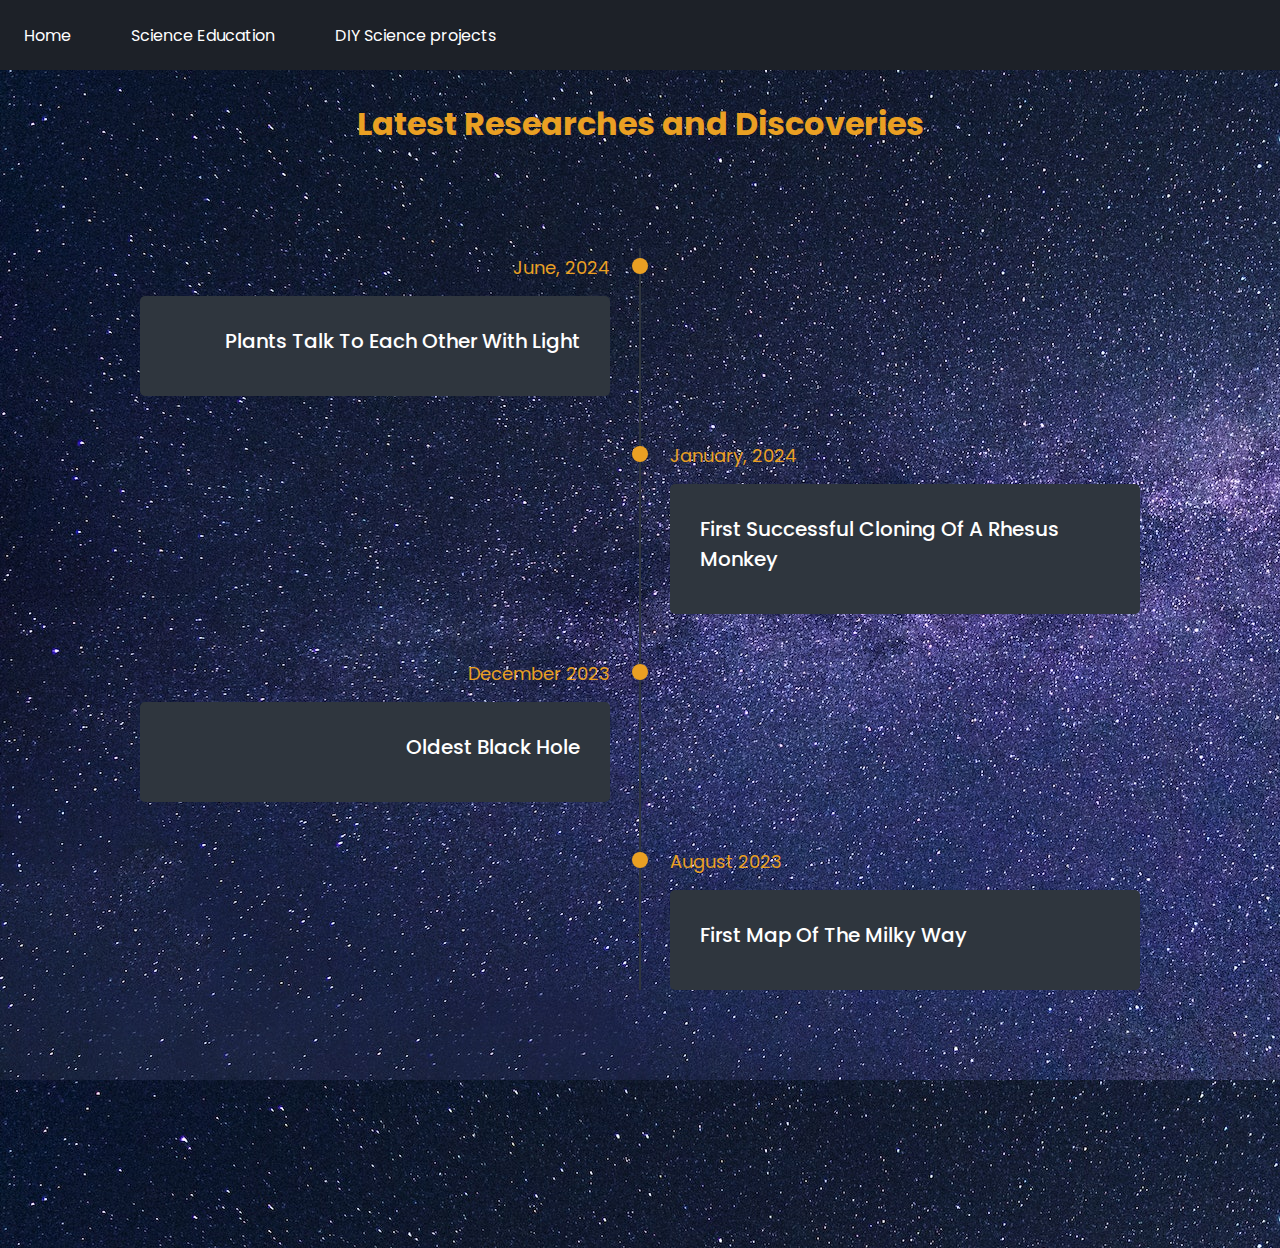
<file: history.html>
<!DOCTYPE html>
<html lang="en">
<head>
    <meta charset="UTF-8">
    <meta name="viewport" content="width=device-width, initial-scale=1.0">
    <link rel="stylesheet" href="styles/history.css">
    <link rel="icon" href="Assets/H_logo.png" type="image/icon type">
    <title>History</title>
</head>
<body>
    
    <header>
        <nav class="navBar">
            <ul class="nav-menu">
                <li class="nav-item">
                    <a href="index.html" class="nav-link">Home</a>
                </li>
                <li class="nav-item">
                    <a href="achievements.html" class="nav-link">Science Education</a>
                </li>
                <li class="nav-item">
                    <a href="future.html" class="nav-link">DIY Science projects</a>
                </li>

            </ul>
        </nav>
        <div class="head">
            <h1>Latest Researches and Discoveries</h1>
        </div>
    </header>
    
    <section class="timeline-section">
        <div class="timeline-items">
            <div class="timeline-item">
                <div class="timeline-dot"></div>
                <div class="timeline-date">June, 2024</div>
                <div class="timeline-content">
                    <h3>Plants Talk to Each Other with Light</h3>
                    <ul><li> Scientists discovered that a common wildflower, the goldenrod, can perceive other plants nearby using far-red light ratios reflected off leaves! This means they can basically communicate with each other without even touching</li>
                        
                        </ul>
                </div>
            </div>
            <div class="timeline-item">
                <div class="timeline-dot"></div>
                <div class="timeline-date">January, 2024</div>
                <div class="timeline-content">
                    <h3> First successful cloning of a rhesus monkey</h3>
                    <ul><li>Scientists in China were able to clone a rhesus monkey for the first time. This breakthrough paves the way for further research in cloning primates, which could have applications in medicine and conservation</li>

                        </ul>                  
                </div>
            </div>
            <div class="timeline-item">
                <div class="timeline-dot"></div>
                <div class="timeline-date">December 2023</div>
                <div class="timeline-content">
                    <h3>Oldest Black Hole</h3>
                    <ul><li>Astronomers observed the most distant and ancient supermassive black hole ever recorded, located 13.2 billion light-years away. This black hole dates to when the universe was just 470 million years old, providing insights into the formation of the universe's first generation of massive black holes</li>
                        
                        </ul> 
                </div>
            </div>
            <div class="timeline-item">
                <div class="timeline-dot"></div>
                <div class="timeline-date">August 2023</div>
                <div class="timeline-content">
                    <h3>First Map of the Milky Way</h3>
                    <ul><li>Researchers created the first map of the Milky Way galaxy using neutrinos instead of light. This novel approach helps pinpoint the origins of high-energy neutrinos within our galaxy</li>
                        
                        
                    </ul>
                </div>
            </div>
            
        </div>
    </section>
</body>
</html>
</file>
<file: styles/history.css>
@import url('https://fonts.googleapis.com/css2?family=Poppins:wght@300;400;500;600;700&display=swap');

*{
    margin: 0;
    padding: 0;
}


.navBar{
    background: #1D2128;
    position: fixed;
    min-height: 70px;
    display: flex;
    justify-content: space-between;
    align-items: center;
    padding: 0 24px;
    z-index: 9;
    width: 100vw;
}

.nav-menu{
    list-style: none;
    display: flex;
    justify-content: space-between;
    gap: 60px;
    margin-right: 50px;

}
.nav-link{
    transition: 0.7s ease;
    text-decoration: none;
    color:#ffffff;
}
.nav-link:hover{
    color: dodgerblue;
    text-shadow: 3px 2px 3px #2c9bf0;
}

/* Body Part */
body{
    font-family: 'Poppins', sans-serif;
    background: url('/Assets/bg2.jpg');
}
header{
    display: inline;
    text-align: center;
    align-items: center;
    width: 100%;
}
header .head{
    padding-top: 100px;
    align-items: center;
    color: #eaa023;
}

.timeline-section{
	background: transparent;
	min-height: 100vh;
	padding: 100px 15px;
}
.timeline-items{
	max-width: 1000px;
	margin:auto;
	display: flex;
	flex-wrap: wrap;
	position: relative;
}
.timeline-items::before{
	content: '';
	position: absolute;
	width: 2px;
	height: 100%;
	background-color: #2f363e;
	left: calc(50% - 1px);
}
.timeline-item{
	margin-bottom: 40px;
	width: 100%;
	position: relative;
}
.timeline-item:last-child{
	margin-bottom: 0;
}
.timeline-item:nth-child(odd){
    padding-right: calc(50% + 30px);
	text-align: right;
}
.timeline-item:nth-child(even){
    padding-left: calc(50% + 30px);
}
.timeline-dot{
	height: 16px;
	width: 16px;
	background-color: #eaa023;
	position: absolute;
	left: calc(50% - 8px);
	border-radius: 50%;
	top:10px;
}
.timeline-date{
	font-size: 18px;
	color: #eaa023;
	margin:6px 0 15px;
}
.timeline-content{
    background-color: #2f363e;
	padding: 30px;
	border-radius: 5px;
}
.timeline-content h3{
    font-size: 20px;
	color: #ffffff;
	margin:0 0 10px;
	text-transform: capitalize;
	font-weight: 500;
}
.timeline-content p{
    color: #c8c8c8;
	font-size: 16px;
	font-weight: 300;
	line-height: 22px;
}

/* responsive */
@media(max-width: 767px){
	.timeline-items::before{
		left: 7px;
	}
	.timeline-item:nth-child(odd){
		padding-right: 0;
		text-align: left;
	}
	.timeline-item:nth-child(odd),
	.timeline-item:nth-child(even){
		padding-left: 37px;
	}
	.timeline-dot{
		left:0;
	}
}

.timeline-content ul{
    display: none;
    color:#c8c8c8;
    text-align: justify;

}
.timeline-content:hover ul{
    display: block;
}
</file>
